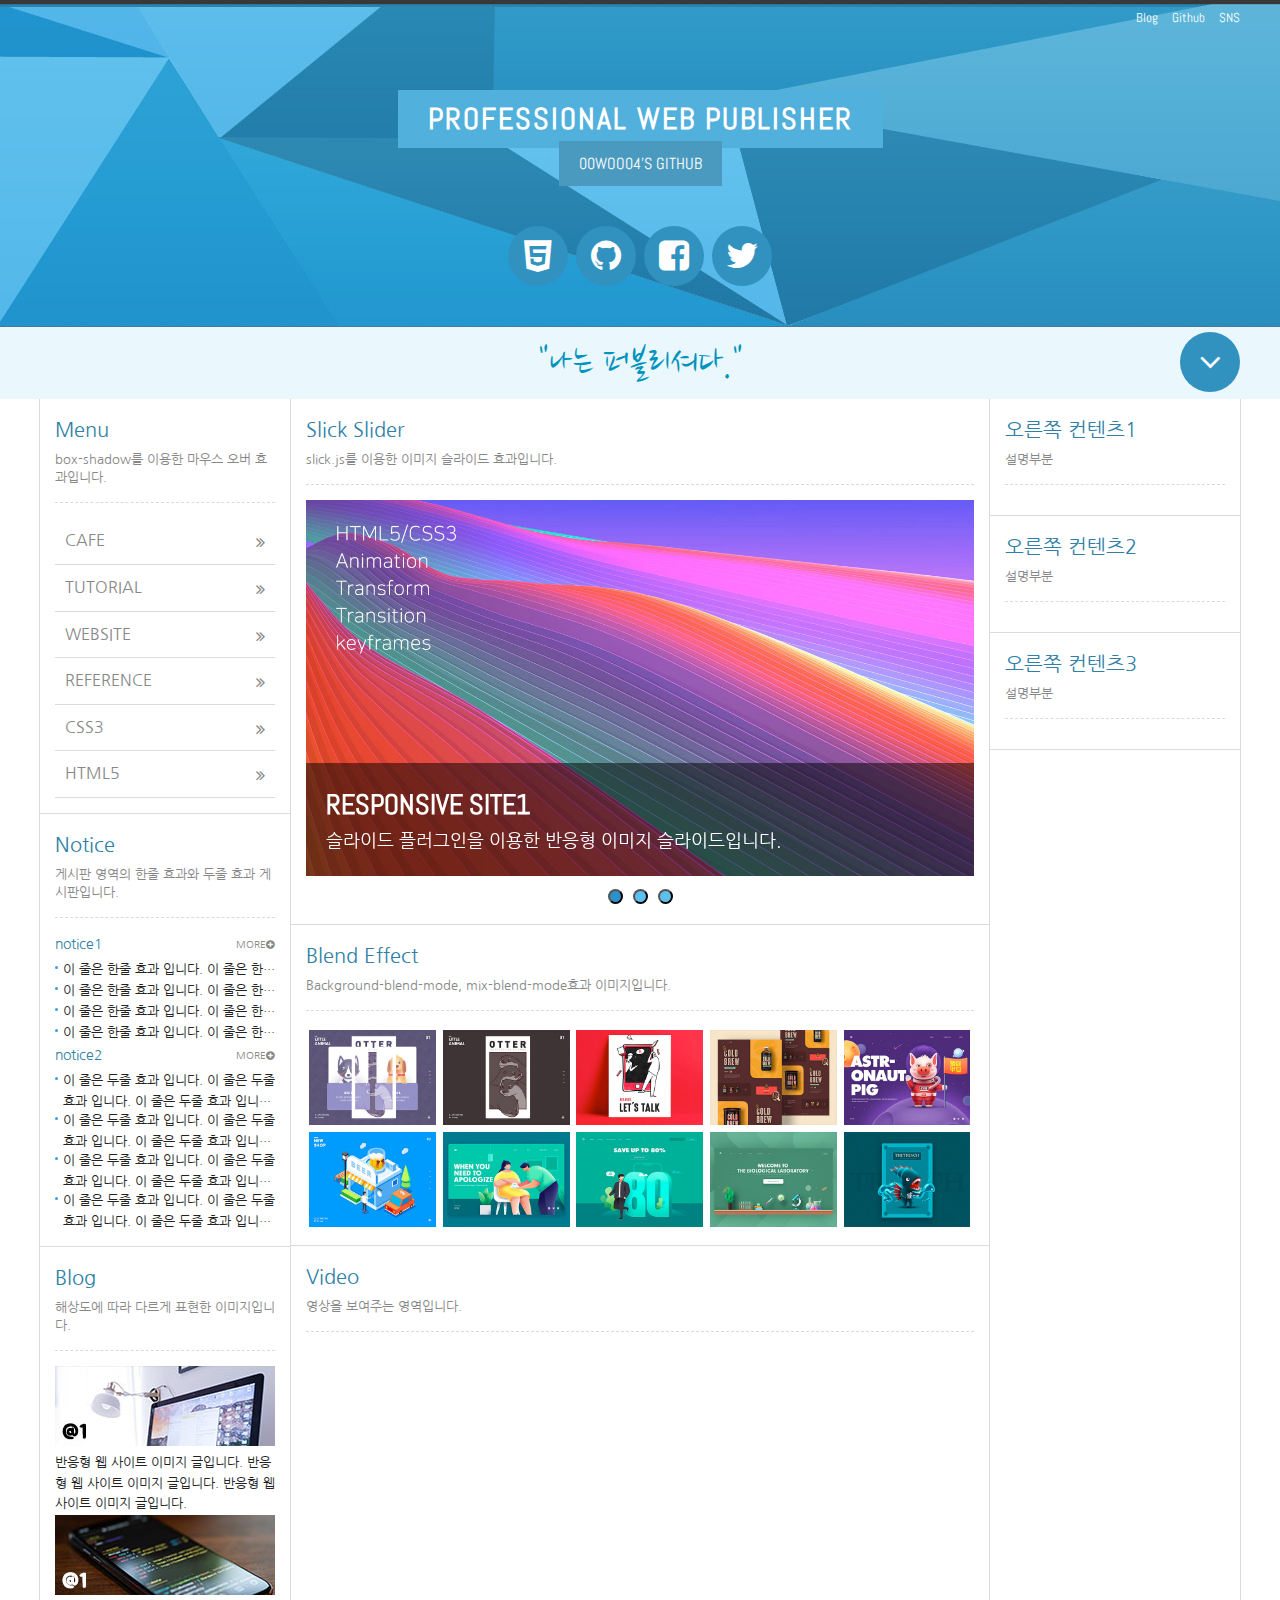
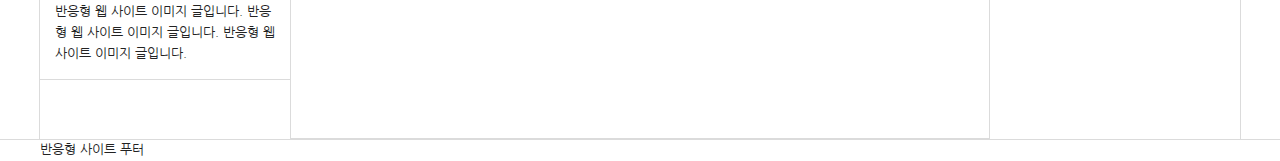
<file: Site_Make/index.html>
<!DOCTYPE html>
<html lang="ko">
<head>
    <meta charset="UTF-8">
    <meta http-equiv="X-UA-Compatible" content="IE=edge">
    <meta name="viewport" content="width=device-width, initial-scale=1.0">
    <title>00woo04's Homepage</title>

    <!-- css -->
    <link rel="stylesheet" href="./css/style.css">
    <link rel="stylesheet"  type="text/css" href="./css/slick.css">
    <link rel="stylesheet" href="./css/font-awesome.css">
    <link rel="stylesheet" href="./css/lightgallery.css">
    
    <!-- font -->
    <link rel="stylesheet" href="https://fonts.googleapis.com/css?family=Nanum+Gothic">
    <link rel="stylesheet" href="https://fonts.googleapis.com/css?family=Nanum+Brush+Script">
    <link rel="stylesheet" href="https://fonts.googleapis.com/css?family=Abel&display=swap">
</head>
<body>
    <header id="header">
        <div class="container">
            <div class="row">
                <div class="header">
                    <!-- header_menu -->
                    <div class="header_menu">
                        <a href="#">Blog</a>
                        <a href="#">Github</a>
                        <a href="#">SNS</a>
                    </div>
                    <!-- header_title -->
                    <div class="header_tit">
                        <h1>PROFESSIONAL WEB PUBLISHER</h1>
                        <br>
                        <a href="https://github.com/00woo04">00woo04's Github</a>
                    </div>
                    <!-- header_icon -->
                    <div class="header_icon">
                        <ul>
                            <li><a href="#">
                                <i class="fa fa-html5" aria-hidden="true"></i>
                                <span>HTML5</span>
                            </a></li>
                            <li><a href="#">
                                <i class="fa fa-github" aria-hidden="true"></i>
                                <span>Github</span>
                            </a></li>
                            <li><a href="#">
                                <i class="fa fa-facebook-square" aria-hidden="true"></i>
                                <span>Facebook</span>
                            </a></li>
                            <li><a href="#">
                                <i class="fa fa-twitter" aria-hidden="true"></i>
                                <span>twitter</span>
                            </a></li>
                        </ul>
                    </div>
                </div>
            </div>
        </div>
    </header>

    <!-- nav -->
    <nav id="nav">
        <div class="container">
            <div class="row">
                <div class="nav">
                    <h2 class="ir_su">반응형 사이트 전체 메뉴</h2>
                    <div>
                        <h3>HTML Reference</h3>
                        <ol>
                            <li><a href="#">HTML Tag</a></li>
                            <li><a href="#">블록요소</a></li>
                            <li><a href="#">DTD 선언</a></li>
                            <li><a href="#">언어 속성</a></li>
                            <li><a href="#">HTML &lt;title&gt;</a></li>
                            <li><a href="#">HTML &lt;meta&gt;</a></li>
                            <li><a href="#">HTML &lt;style&gt;</a></li>
                            <li><a href="#">HTML &lt;html&gt;</a></li>
                            <li><a href="#">HTML &lt;head&gt;</a></li>
                            <li><a href="#">HTML &lt;div&gt;</a></li>
                            <li><a href="#">HTML &lt;caption&gt;</a></li>
                            <li><a href="#">특수문자</a></li>
                            <li><a href="#">하이퍼링크</a></li>
                            <li><a href="#">속성</a></li>
                        </ol>
                    </div>
                    <div>
                        <h3>CSS Reference</h3>
                        <ol>
                            <li><a href="#">CSS 선택자</a></li>
                            <li><a href="#">CSS 단위</a></li>
                            <li><a href="#">CSS 색상</a></li>
                            <li><a href="#">CSS 선언방법</a></li>
                            <li><a href="#">상대주소</a></li>
                            <li><a href="#">절대주소</a></li>
                            <li><a href="#">CSS float</a></li>
                            <li><a href="#">이미지 표현방법</a></li>
                            <li><a href="#">IR 효과</a></li>
                            <li><a href="#">이미지 최적화</a></li>
                            <li><a href="#">background</a></li>
                            <li><a href="#">border-style</a></li>
                            <li><a href="#">font-size</a></li>
                            <li><a href="#">text-align</a></li>
                        </ol>
                    </div>
                    <div class="last">
                        <h3>Responsive</h3>
                        <ol>
                            <li><a href="#">웹표준</a></li>
                            <li><a href="#">웹접근성</a></li>
                            <li><a href="#">W3C</a></li>
                            <li><a href="#">웹접근성 연구소</a></li>
                            <li><a href="#">네이버</a></li>
                            <li><a href="#">카카오</a></li>
                            <li><a href="#">구글</a></li>
                        </ol>
                    </div>  
                </div>
            </div>
        </div>
    </nav>

    <!-- title -->
    <article id="title">
        <div class="container">
            <div class="title">
                <h2>"나는 퍼블리셔다."</h2>
                <a href="#" class="btn">
                    <i class="fa fa-angle-down" aria-hidden="true"></i>
                    <span class="ir_su">전체메뉴 보기</span>
                </a>
            </div>
        </div>
    </article>

    <main>
        <section id="contents">
            <div class="container">
                <h2 class="ir_su">반응형 사이트 컨텐츠</h2>

                <section id="cont_left">
                    <h3 class="ir_su">왼쪽 컨텐츠</h3>
                    <article class="column col1">
                        <h4 class="col_tit">Menu</h4>
                        <p class="col_desc">box-shadow를 이용한 마우스 오버 효과입니다.</p>
                        <!-- 메뉴 -->
                        <div class="menu">
                            <ul>
                                <li><a href="#">Cafe<i class="fa fa-angle-double-right" aria-hidden="true"></i></a></li>
                                <li><a href="#">Tutorial<i class="fa fa-angle-double-right" aria-hidden="true"></i></a></li>
                                <li><a href="#">WebSite<i class="fa fa-angle-double-right" aria-hidden="true"></i></a></li>
                                <li><a href="#">Reference<i class="fa fa-angle-double-right" aria-hidden="true"></i></a></li>
                                <li><a href="#">CSS3<i class="fa fa-angle-double-right" aria-hidden="true"></i></a></li>
                                <li><a href="#">HTML5<i class="fa fa-angle-double-right" aria-hidden="true"></i></a></li>
                            </ul>
                        </div>
                    </article>

                    <article class="column col2">
                        <h4 class="col_tit">Notice</h4>
                        <p class="col_desc">게시판 영역의 한줄 효과와 두줄 효과 게시판입니다.</p>
                        <!-- 게시판1 -->
                        <div class="notice1">
                            <h5>notice1</h5>
                            <ul>
                                <li><a href="#">이 줄은 한줄 효과 입니다. 이 줄은 한줄 효과 입니다.</a></li>
                                <li><a href="#">이 줄은 한줄 효과 입니다. 이 줄은 한줄 효과 입니다.</a></li>
                                <li><a href="#">이 줄은 한줄 효과 입니다. 이 줄은 한줄 효과 입니다.</a></li>
                                <li><a href="#">이 줄은 한줄 효과 입니다. 이 줄은 한줄 효과 입니다.</a></li>
                            </ul>
                            <a href="#" class="more" title="더보기">More<i class="fa fa-plus-circle" aria-hidden="true"></i></a>
                        </div>

                        <!-- 게시판2 -->
                        <div class="notice2">
                            <h5>notice2</h5>
                            <ul>
                                <li><a href="#">이 줄은 두줄 효과 입니다. 이 줄은 두줄 효과 입니다. 이 줄은 두줄 효과 입니다. 이 줄은 두줄 효과 입니다.</a></li>
                                <li><a href="#">이 줄은 두줄 효과 입니다. 이 줄은 두줄 효과 입니다. 이 줄은 두줄 효과 입니다. 이 줄은 두줄 효과 입니다.</a></li>
                                <li><a href="#">이 줄은 두줄 효과 입니다. 이 줄은 두줄 효과 입니다. 이 줄은 두줄 효과 입니다. 이 줄은 두줄 효과 입니다.</a></li>
                                <li><a href="#">이 줄은 두줄 효과 입니다. 이 줄은 두줄 효과 입니다. 이 줄은 두줄 효과 입니다. 이 줄은 두줄 효과 입니다.</a></li>
                            </ul>
                            <a href="#" class="more" title="더보기">More<i class="fa fa-plus-circle" aria-hidden="true"></i></a>
                        </div>
                    </article>

                    <article class="column col3">
                        <h4 class="col_tit">Blog</h4>
                        <p class="col_desc">해상도에 따라 다르게 표현한 이미지입니다.</p>
                        <!-- 블로그1 -->
                        <div class="blog1">
                            <h5 class="ir_su">image1</h5>
                            <figure>
                                <img src="./images/blog1_@1.jpg" class="img-normal" alt="normal image">
                                <img src="./images/blog1_@2.jpg" class="img-retina" alt="retina image" width="100%">
                                <figcaption>반응형 웹 사이트 이미지 글입니다. 반응형 웹 사이트 이미지 글입니다. 반응형 웹 사이트 이미지 글입니다.</figcaption>
                            </figure>
                        </div>

                        <!-- 블로그2 -->
                        <div class="blog2">
                            <h5 class="ir_su">image2</h5>
                            <figure>
                                <img src="./images/blog2_@1.jpg" srcset="./images/blog2_@1.jpg 1x, ./images/blog2_@2.jpg 2x" alt="normal image" width="100%">
                                <figcaption>반응형 웹 사이트 이미지 글입니다. 반응형 웹 사이트 이미지 글입니다. 반응형 웹 사이트 이미지 글입니다.</figcaption>
                            </figure>
                        </div>
                    </article>
                </section>

                <section id="cont_center">
                    <h3 class="ir_su">가운데 컨텐츠</h3>
                    <article class="column col4">
                        <h4 class="col_tit">Slick Slider</h4>
                        <p class="col_desc">slick.js를 이용한 이미지 슬라이드 효과입니다.</p>
                        <!-- 이미지 슬라이드 -->
                        <div class="slider">
                            <div>
                                <figure>
                                    <img src="./images/slider001.jpg" alt="이미지1">
                                    <figcaption>
                                        <em>Responsive Site1</em>
                                        <span>슬라이드 플러그인을 이용한 반응형 이미지 슬라이드입니다.</span>
                                    </figcaption>
                                </figure>
                            </div>
                            <div>
                                <figure>
                                    <img src="./images/slider001.jpg" alt="이미지2">
                                    <figcaption>
                                        <em>Responsive Site2</em>
                                        <span>슬라이드 플러그인을 이용한 반응형 이미지 슬라이드입니다.</span>
                                    </figcaption>
                                </figure>
                            </div>
                            <div>
                                <figure>
                                    <img src="./images/slider001.jpg" alt="이미지3">
                                    <figcaption>
                                        <em>Responsive Site3</em>
                                        <span>슬라이드 플러그인을 이용한 반응형 이미지 슬라이드입니다.</span>
                                    </figcaption>
                                </figure>
                            </div>
                        </div>
                    </article>

                    <article class="column col5">
                        <h4 class="col_tit">Blend Effect</h4>
                        <p class="col_desc">Background-blend-mode, mix-blend-mode효과 이미지입니다.</p>
                        <div class="lightbox square clearfix">
                            <a href="./images/light01_s.jpg"><img src="./images/light01.jpg" alt="이미지"><em>Blur</em></a>
                            <a href="./images/light02_s.jpg"><img src="./images/light02.jpg" alt="이미지"><em>Brightness</em></a>
                            <a href="./images/light03_s.jpg"><img src="./images/light03.jpg" alt="이미지"><em>Contrast</em></a>
                            <a href="./images/light04_s.jpg"><img src="./images/light04.jpg" alt="이미지"><em>Grayscale</em></a>
                            <a href="./images/light05_s.jpg"><img src="./images/light05.jpg" alt="이미지"><em>Hue-rotate</em></a>
                            <a href="./images/light06_s.jpg"><img src="./images/light06.jpg" alt="이미지"><em>Invert</em></a>
                            <a href="./images/light07_s.jpg"><img src="./images/light07.jpg" alt="이미지"><em>Opacity</em></a>
                            <a href="./images/light08_s.jpg"><img src="./images/light08.jpg" alt="이미지"><em>Saturate</em></a>
                            <a href="./images/light09_s.jpg"><img src="./images/light09.jpg" alt="이미지"><em>Sepia</em></a>
                            <a href="./images/light10_s.jpg"><img src="./images/light10.jpg" alt="이미지"><em>Mix</em></a>
                        </div>
                    </article>

                    <article class="column col6">
                        <h4 class="col_tit">Video</h4>
                        <p class="col_desc">영상을 보여주는 영역입니다.</p>
                        <!-- 내용 -->
                        <div class="video">
                            <iframe src="https://youtube.com/embed/XgzvZF1te8k" frameborder="0" 
                            allow="accelerometer; autoplay; encrypted-media; gyroscope; picture-in-picture"
                            allowfullscreen></iframe>
                        </div>
                    </article>
                </section>

                <section id="cont_right">
                    <h3 class="ir_su">오른쪽 컨텐츠</h3>
                    <article class="column col7">
                        <h4 class="col_tit">오른쪽 컨텐츠1</h4>
                        <p class="col_desc">설명부분</p>
                        <!-- 내용 -->

                    </article>

                    <article class="column col8">
                        <h4 class="col_tit">오른쪽 컨텐츠2</h4>
                        <p class="col_desc">설명부분</p>
                        <!-- 내용 -->
                        
                    </article>

                    <article class="column col9">
                        <h4 class="col_tit">오른쪽 컨텐츠3</h4>
                        <p class="col_desc">설명부분</p>
                        <!-- 내용 -->
                        
                    </article>
                </section>
            </div>
        </section>
    </main>

    <footer id="footer">
        <div class="container">
            <h2>반응형 사이트 푸터</h2>
        </div>
    </footer>

    <!-- script -->
    <!-- script의 순서는 중요하다 (순서가 바뀌면 안됨) -->
    <script src="./script/jquery.min_1.12.4.js"></script>
    <script src="./script/slick.min.js"></script>

    <script src="./script/lightgallery.min.js"></script>
    <script src="./script/lightgallery-all.min.js"></script>
    
    <script src="./script/script.js"></script>
</body>
</html>
</file>
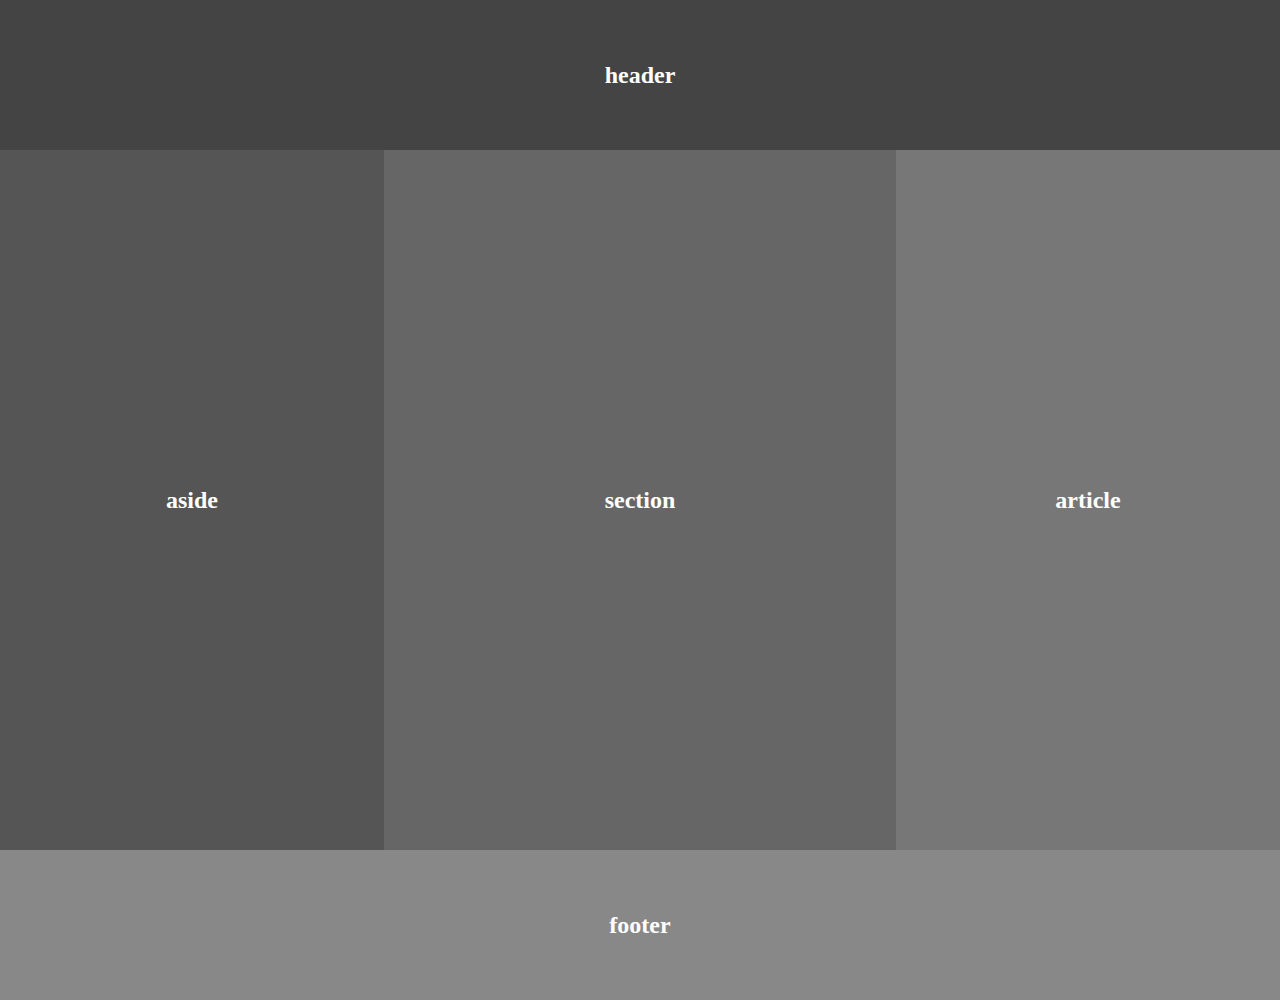
<file: 반응형 웹(1)_211020/media01.html>
<!DOCTYPE html>
<html lang="ko">
<head>
    <meta charset="UTF-8">
    <meta http-equiv="X-UA-Compatible" content="IE=edge">
    <meta name="viewport" content="width=device-width, initial-scale=1.0">
    <title>반응형 웹</title>

    <!-- css -->
    <style>
        /* reset */
        * {margin: 0; padding: 0; color: #fff; text-align: center;}
        #wrap {width: 100%;}

        header {width: 100%; height: 150px; line-height: 150px; background: #444;}
        aside {float: left; width: 30%; height: 700px; line-height: 700px; background: #555;}
        section {float: left; width: 40%; height: 700px; line-height: 700px; background: #666;}
        article {float: left; width: 30%; height: 700px; line-height: 700px; background: #777;}
        footer {clear: both; width: 100%; height: 150px; line-height: 150px; background: #888;}

        /* mediaquery */
        /* 0 ~ 1000px size */
        @media(max-width:1000px){
            aside {width: 40%;}
            section {width: 60%;}
            article {width: 100%; height: 300px;}
        }
        
        /* 0 ~ 768px size */
        @media(max-width:768px){
            aside {width: 100%; height: 300px;}
            section {width: 100%; height: 300px;}
        }

        /* 0 ~ 480px size */
        @media(max-width:480px){
            header {height: 300px;}
            aside {height: 200px;}
            section {height: 200px;}
        }
    </style>
</head>
<body>
    <div id="wrap">
        <header>
            <h2>header</h2>
        </header>

        <aside>
            <h2>aside</h2>
        </aside>

        <section>
            <h2>section</h2>
        </section>

        <article>
            <h2>article</h2>
        </article>

        <footer>
            <h2>footer</h2>
        </footer>
    </div>
</body>
</html>
</file>
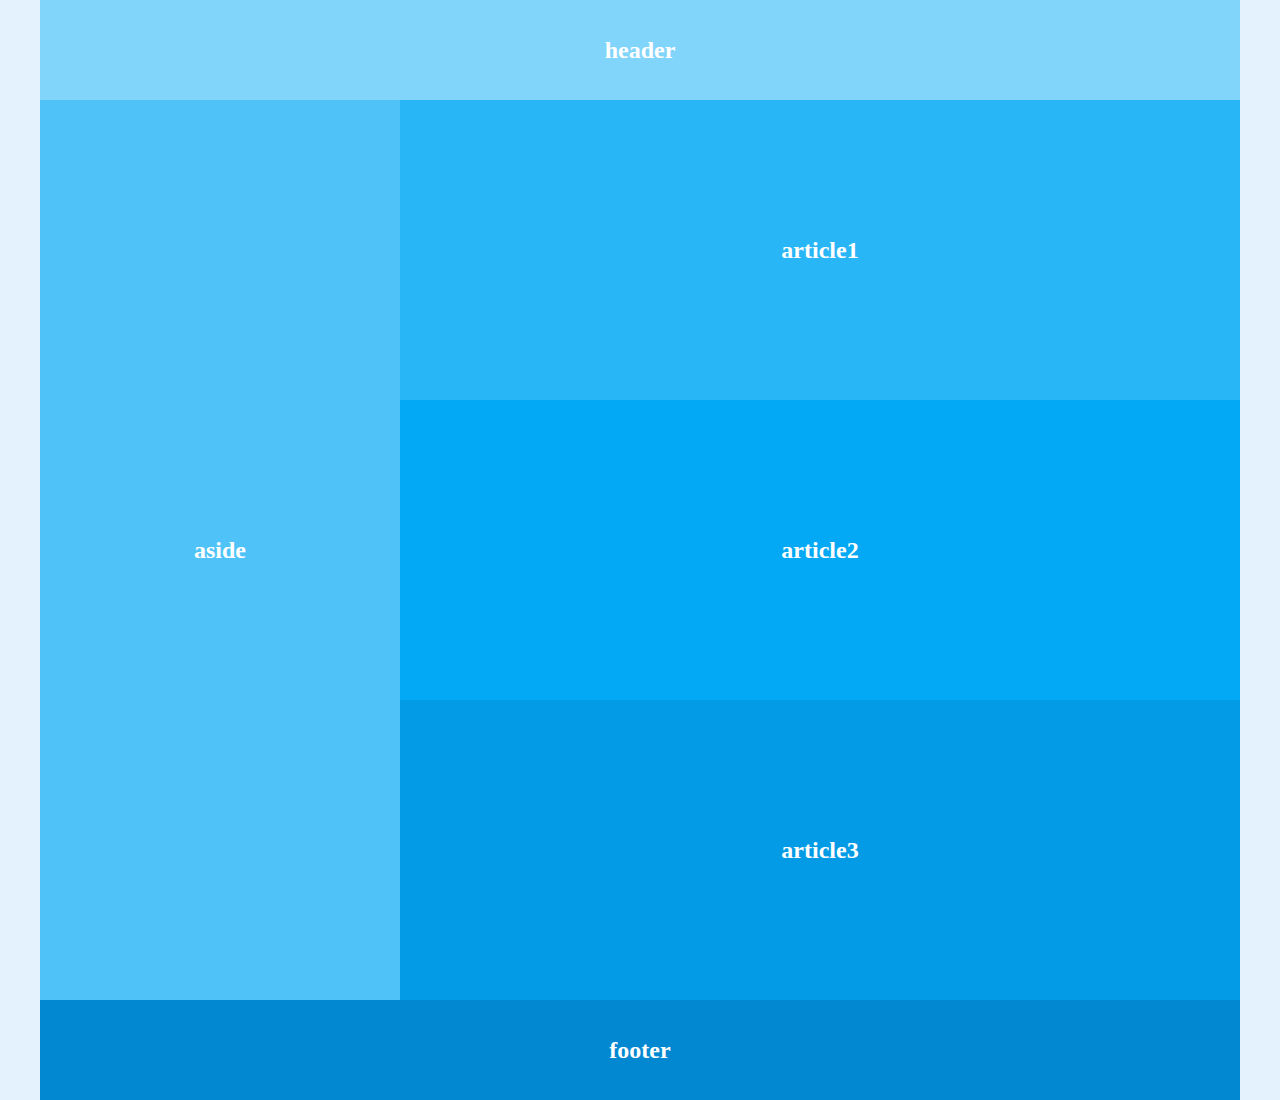
<file: 반응형 웹(2)_211021/media2.html>
<!DOCTYPE html>
<html lang="ko">
<head>
    <meta charset="UTF-8">
    <meta http-equiv="X-UA-Compatible" content="IE=edge">
    <meta name="viewport" content="width=device-width, initial-scale=1.0">
    <title>반응형 웹</title>

    <!-- css -->
    <style>
        /* reset */
        * {margin: 0; padding: 0; color: #fff; text-align: center;}
        body {background-color: #e3f2fd;}
        #wrap {width: 1200px; margin: 0 auto;}
        
        .header {width: 100%; height: 100px; line-height: 100px; background: #81d4fa;}
        .aside {float: left; width: 30%; height: 900px; line-height: 900px; background: #4fc3f7;}
        .article1 {float: left; width: 70%; height: 300px; line-height: 300px; background: #29b6f6;}
        .article2 {float: left; width: 70%; height: 300px; line-height: 300px; background: #03a9f4;}
        .article3 {float: left; width: 70%; height: 300px; line-height: 300px; background: #039be5;}
        .footer {clear: both; width: 100%; height: 100px; line-height: 100px; background: #0288d1;}
    
        /* media query */
        /* size 0 ~ 1240px */
        @media (max-width: 1240px){
            #wrap {width: 100%;}
            .article1 {height: 450px;}
            .article2 {height: 450px;}
            .article3 {width: 100%;}
        }

        /* size 0 ~ 768px */
        @media (max-width: 768px){
            .aside {width: 100%; height: 300px;}
            .article1 {width: 50%;}
            .article2 {width: 50%;}
        }

        /* size 0 ~ 480px */
        @media (max-width: 480px){
            .article1 {width: 100%;}
            .article2 {width: 100%;}
        }
    </style>
</head>
<body>
    <div id="wrap">
        <header class="header">
            <h2>header</h2>
        </header>

        <aside class="aside">
            <h2>aside</h2>
        </aside>

        <section class="article1">
            <h2>article1</h2>
        </section>
        <section class="article2">
            <h2>article2</h2>
        </section>
        <section class="article3">
            <h2>article3</h2>
        </section>

        <footer class="footer">
            <h2>footer</h2>
        </footer>
    </div>
</body>
</html>
</file>
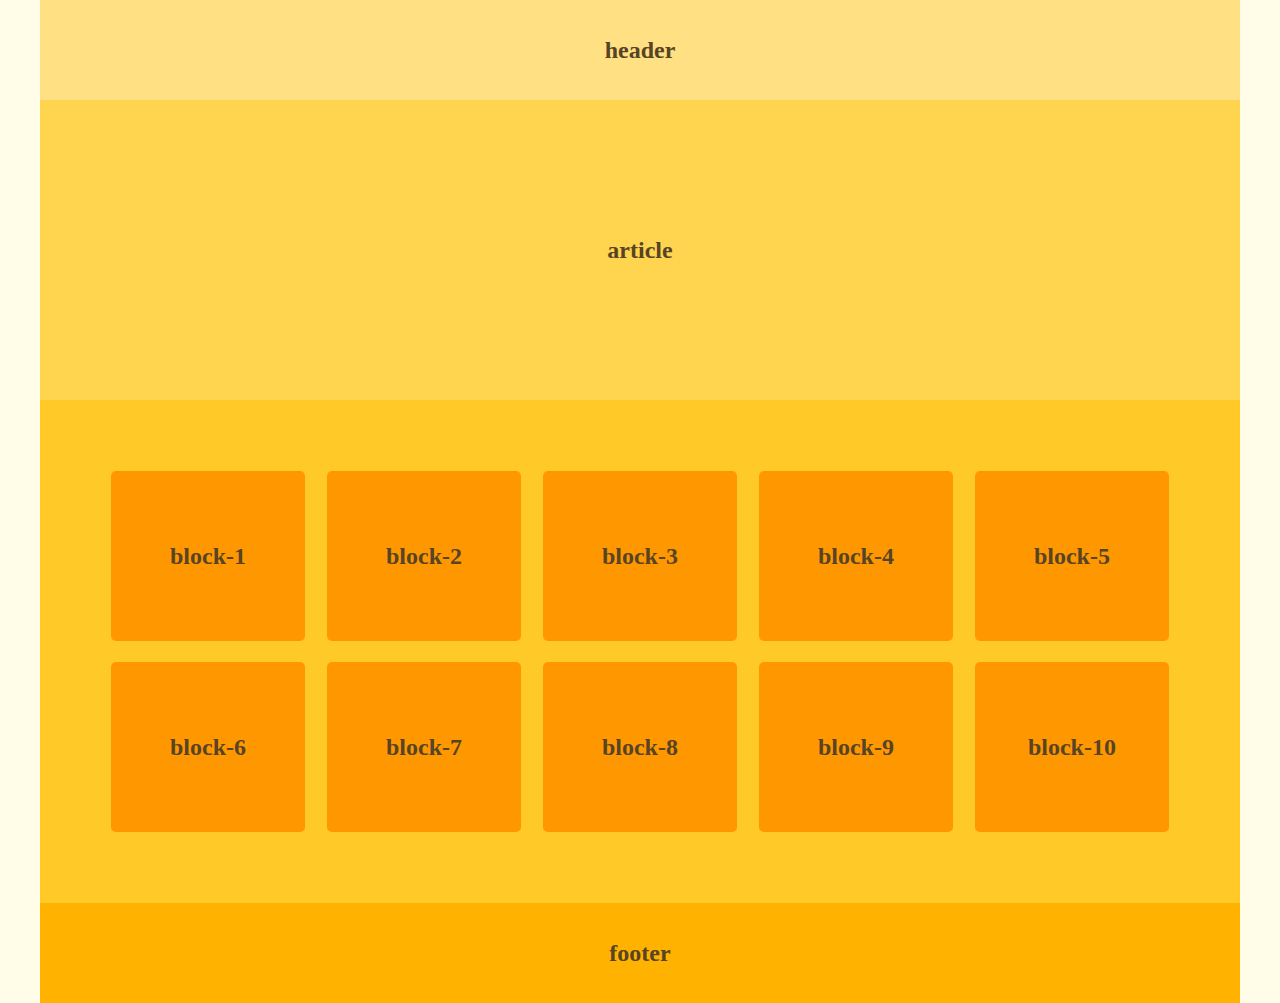
<file: 반응형 웹(3)_211022/media3.html>
<!DOCTYPE html>
<html lang="ko">
<head>
    <meta charset="UTF-8">
    <meta http-equiv="X-UA-Compatible" content="IE=edge">
    <meta name="viewport" content="width=device-width, initial-scale=1.0">
    <title>media query 03</title>

    <!-- css -->
    <style>
        /* reset */
        * {margin: 0; padding: 0; text-align: center; color: rgb(88, 68, 36);}
        body {background: #fffde7;}
        #wrap {width: 1200px; margin: 0 auto;}

        /* header */
        header {width: 100%; height: 100px; line-height: 100px; background: #ffe082;}

        /* article */
        article {width: 100%; height: 300px; line-height: 300px; background: #ffd54f;}

        /* section */
        section {overflow: hidden; padding: 5%; width: 90%; background: #ffca28;}
        section > div {float: left; width: 18%; margin: 1%; height: 170px; line-height: 170px; 
            background: #ff9800; border-radius: 5px;}

        /* footer */
        footer {clear: both; width: 100%; height: 100px; line-height: 100px; background: #ffb300;}

        /* media Query */
        /* size 0 ~ 1220px */
        @media (max-width: 1220px){
            #wrap {width: 100%;}
            section > div {width: 23%;}
            section > div:nth-child(5n) {display: none;} 
        }

        /* size 0 ~ 768px */
        @media (max-width: 768px){
            section > div {width: 33.3333%;}
            section > div:nth-child(5) {display: block;} 
        }

        /* size 0 ~ 480px */
        @media (max-width: 480px){
            section > div {width: 48%;}
            section > div:nth-child(5n) {display: block;} 
        }
    </style>
</head>
<body>
    <div id="wrap">
        <header>
            <h2>header</h2>
        </header>

        <article>
            <h2>article</h2>
        </article>

        <section>
            <div>
                <h2>block-1</h2>
            </div>
            <div>
                <h2>block-2</h2>
            </div>
            <div>
                <h2>block-3</h2>
            </div>
            <div>
                <h2>block-4</h2>
            </div>
            <div>
                <h2>block-5</h2>
            </div>
            <div>
                <h2>block-6</h2>
            </div>
            <div>
                <h2>block-7</h2>
            </div>
            <div>
                <h2>block-8</h2>
            </div>
            <div>
                <h2>block-9</h2>
            </div>
            <div>
                <h2>block-10</h2>
            </div>
        </section>

        <footer>
            <h2>footer</h2>
        </footer>
    </div>
</body>
</html>
</file>
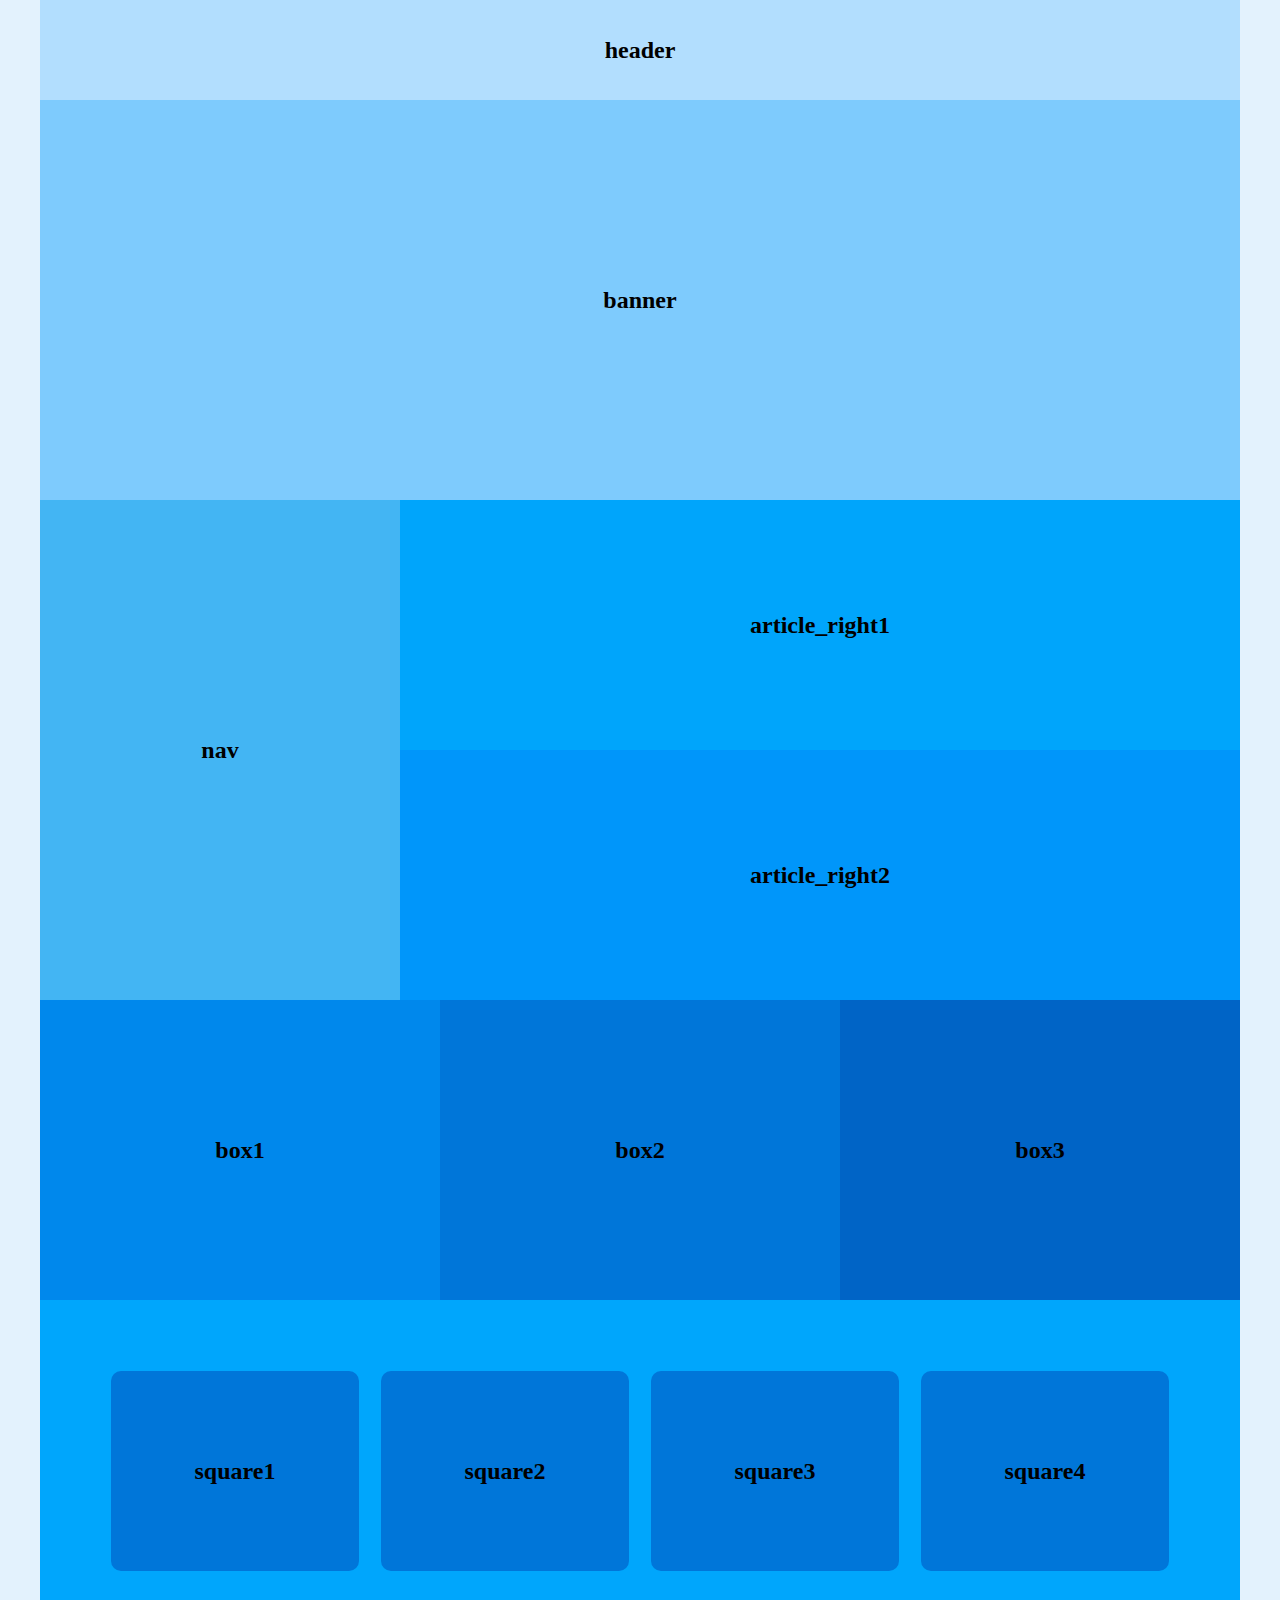
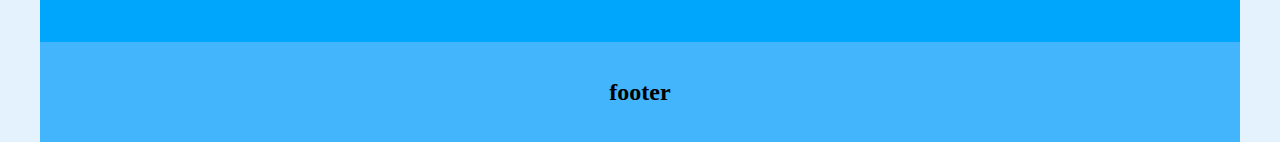
<file: 반응형 웹(4)_211025/media04.html>
<!DOCTYPE html>
<html lang="ko">
<head>
    <meta charset="UTF-8">
    <meta http-equiv="X-UA-Compatible" content="IE=edge">
    <meta name="viewport" content="width=device-width, initial-scale=1.0">
    <title>media query 4</title>

    <!-- css -->
    <style>
        /* reset */
        * {margin: 0; padding: 0; text-align: center;}
        body {background: #e3f2fd;}
        #wrap {width: 1200px; margin: 0 auto;}

        /* header */
        #header {width: 100%; height: 100px; line-height: 100px; background: #b2defe;}

        /* banner */
        #banner {width: 100%; height: 400px; line-height: 400px; background: #7ecbfd;}

        /* content */
        #content1 {overflow: hidden;}
        #content1 .nav {float: left; width: 30%; height: 500px; line-height: 500px; background: #43b5f3;}
        #content1 .article_right1 {float: left; width: 70%; height: 250px; line-height: 250px; background: #00a5fb;}
        #content1 .article_right2 {float: left; width: 70%; height: 250px; line-height: 250px; background: #0096fa;}

        #content2 {overflow: hidden;}
        #content2 .article_box1 {float: left; width: 33.3333%; height: 300px; line-height: 300px; background: #0088ec;}
        #content2 .article_box2 {float: left; width: 33.3333%; height: 300px; line-height: 300px; background: #0076d9;}
        #content2 .article_box3 {float: left; width: 33.3333%; height: 300px; line-height: 300px; background: #0064c6;}

        #content3 {overflow: hidden; padding: 5%; background: #00a6fc;}
        #content3 .article_square1 {float: left; width: 23%; height: 200px; line-height: 200px; 
            margin: 1%; border-radius: 10px; background: #0076d9;}
        #content3 .article_square2 {float: left; width: 23%; height: 200px; line-height: 200px; 
            margin: 1%; border-radius: 10px; background: #0076d9;}
        #content3 .article_square3 {float: left; width: 23%; height: 200px; line-height: 200px; 
            margin: 1%; border-radius: 10px; background: #0076d9;}
        #content3 .article_square4 {float: left; width: 23%; height: 200px; line-height: 200px; 
            margin: 1%; border-radius: 10px; background: #0076d9;}

        /* footer */
        #footer {width: 100%; height: 100px; line-height: 100px; background: #43b5fc;}

        /* media query */
        /* size 0 ~ 1240px */
        @media (max-width: 1240px){
            #wrap {width: 100%;}
            #content2 .article_box1 {width: 50%;} 
            #content2 .article_box2 {width: 50%;} 
            #content2 .article_box3 {display: none;} 

            #content3 .article_square1 {width: 31.3333%;}
            #content3 .article_square2 {width: 31.3333%;}
            #content3 .article_square3 {width: 31.3333%;}
            #content3 .article_square4 {display: none;}
        }

        /* size 0 ~ 768px */
        @media (max-width: 768px){
            #content2 .article_box1 {width: 100%;} 
            #content2 .article_box2 {width: 100%;} 
        }

        /* size 0 ~ 480px */
        @media (max-width: 480px){
            #content1 .nav {width: 100%; height: 200px;}
            #content1 .artice_right1 {width: 100%; height: 200px;}
            #content1 .artice_right2 {width: 100%; height: 200px;}

            #content3 .article_square1 {width: 98%; border-radius: 5px;}
            #content3 .article_square2 {width: 98%; border-radius: 5px;}
            #content3 .article_square3 {width: 98%; border-radius: 5px;}
        }
    </style>
</head>
<body>
    <div id="wrap">
        <header id="header">
            <h2>header</h2>
        </header>
        <!-- header -->

        <section id="banner">
            <h2>banner</h2>
        </section>
        <!-- banner -->

        <section id="content1">
            <nav class="nav">
                <h2>nav</h2>
            </nav>
            <article class="article_right1">
                <h2>article_right1</h2>
            </article>
            <article class="article_right2">
                <h2>article_right2</h2>
            </article>
        </section>
        <!-- content1 -->

        <section id="content2">
            <article class="article_box1">
                <h2>box1</h2>
            </article>
            <article class="article_box2">
                <h2>box2</h2>
            </article>
            <article class="article_box3">
                <h2>box3</h2>
            </article>
        </section>
        <!-- content2 -->

        <section id="content3">
            <article class="article_square1">
                <h2>square1</h2>
            </article>
            <article class="article_square2">
                <h2>square2</h2>
            </article>
            <article class="article_square3">
                <h2>square3</h2>
            </article>
            <article class="article_square4">
                <h2>square4</h2>
            </article>
        </section>
        <!-- content3 -->

        <footer id="footer">
            <h2>footer</h2>
        </footer>
        <!-- footer -->
    </div>
</body>
</html>
</file>
<file: Site_Make/css/lightgallery.css>
/*! lightgallery - v1.6.11 - 2018-05-22
* http://sachinchoolur.github.io/lightGallery/
* Copyright (c) 2018 Sachin N; Licensed GPLv3 */
@font-face {
  font-family: 'lg';
  src: url("../fonts/lg.eot?n1z373");
  src: url("../fonts/lg.eot?#iefixn1z373") format("embedded-opentype"), url("../fonts/lg.woff?n1z373") format("woff"), url("../fonts/lg.ttf?n1z373") format("truetype"), url("../fonts/lg.svg?n1z373#lg") format("svg");
  font-weight: normal;
  font-style: normal;
}
.lg-icon {
  font-family: 'lg';
  speak: none;
  font-style: normal;
  font-weight: normal;
  font-variant: normal;
  text-transform: none;
  line-height: 1;
  /* Better Font Rendering =========== */
  -webkit-font-smoothing: antialiased;
  -moz-osx-font-smoothing: grayscale;
}

.lg-actions .lg-next, .lg-actions .lg-prev {
  background-color: rgba(0, 0, 0, 0.45);
  border-radius: 2px;
  color: #999;
  cursor: pointer;
  display: block;
  font-size: 22px;
  margin-top: -10px;
  padding: 8px 10px 9px;
  position: absolute;
  top: 50%;
  z-index: 1080;
  border: none;
  outline: none;
}
.lg-actions .lg-next.disabled, .lg-actions .lg-prev.disabled {
/*  pointer-events: none;*/
  opacity: 0.5;
}
.lg-actions .lg-next:hover, .lg-actions .lg-prev:hover {
  color: #FFF;
}
.lg-actions .lg-next {
  right: 20px;
}
.lg-actions .lg-next:before {
  content: "\e095";
}
.lg-actions .lg-prev {
  left: 20px;
}
.lg-actions .lg-prev:after {
  content: "\e094";
}

@-webkit-keyframes lg-right-end {
  0% {
    left: 0;
  }
  50% {
    left: -30px;
  }
  100% {
    left: 0;
  }
}
@-moz-keyframes lg-right-end {
  0% {
    left: 0;
  }
  50% {
    left: -30px;
  }
  100% {
    left: 0;
  }
}
@-ms-keyframes lg-right-end {
  0% {
    left: 0;
  }
  50% {
    left: -30px;
  }
  100% {
    left: 0;
  }
}
@keyframes lg-right-end {
  0% {
    left: 0;
  }
  50% {
    left: -30px;
  }
  100% {
    left: 0;
  }
}
@-webkit-keyframes lg-left-end {
  0% {
    left: 0;
  }
  50% {
    left: 30px;
  }
  100% {
    left: 0;
  }
}
@-moz-keyframes lg-left-end {
  0% {
    left: 0;
  }
  50% {
    left: 30px;
  }
  100% {
    left: 0;
  }
}
@-ms-keyframes lg-left-end {
  0% {
    left: 0;
  }
  50% {
    left: 30px;
  }
  100% {
    left: 0;
  }
}
@keyframes lg-left-end {
  0% {
    left: 0;
  }
  50% {
    left: 30px;
  }
  100% {
    left: 0;
  }
}
.lg-outer.lg-right-end .lg-object {
  -webkit-animation: lg-right-end 0.3s;
  -o-animation: lg-right-end 0.3s;
  animation: lg-right-end 0.3s;
  position: relative;
}
.lg-outer.lg-left-end .lg-object {
  -webkit-animation: lg-left-end 0.3s;
  -o-animation: lg-left-end 0.3s;
  animation: lg-left-end 0.3s;
  position: relative;
}

.lg-toolbar {
  z-index: 1082;
  left: 0;
  position: absolute;
  top: 0;
  width: 100%;
  background-color: rgba(0, 0, 0, 0.45);
}
.lg-toolbar .lg-icon {
  color: #999;
  cursor: pointer;
  float: right;
  font-size: 24px;
  height: 47px;
  line-height: 27px;
  padding: 10px 0;
  text-align: center;
  width: 50px;
  text-decoration: none !important;
  outline: medium none;
  -webkit-transition: color 0.2s linear;
  -o-transition: color 0.2s linear;
  transition: color 0.2s linear;
}
.lg-toolbar .lg-icon:hover {
  color: #FFF;
}
.lg-toolbar .lg-close:after {
  content: "\e070";
}
.lg-toolbar .lg-download:after {
  content: "\e0f2";
}

.lg-sub-html {
  background-color: rgba(0, 0, 0, 0.45);
  bottom: 0;
  color: #EEE;
  font-size: 16px;
  left: 0;
  padding: 10px 40px;
  position: fixed;
  right: 0;
  text-align: center;
  z-index: 1080;
}
.lg-sub-html h4 {
  margin: 0;
  font-size: 13px;
  font-weight: bold;
}
.lg-sub-html p {
  font-size: 12px;
  margin: 5px 0 0;
}

#lg-counter {
  color: #999;
  display: inline-block;
  font-size: 16px;
  padding-left: 20px;
  padding-top: 12px;
  vertical-align: middle;
}

.lg-toolbar, .lg-prev, .lg-next {
  opacity: 1;
  -webkit-transition: -webkit-transform 0.35s cubic-bezier(0, 0, 0.25, 1) 0s, opacity 0.35s cubic-bezier(0, 0, 0.25, 1) 0s, color 0.2s linear;
  -moz-transition: -moz-transform 0.35s cubic-bezier(0, 0, 0.25, 1) 0s, opacity 0.35s cubic-bezier(0, 0, 0.25, 1) 0s, color 0.2s linear;
  -o-transition: -o-transform 0.35s cubic-bezier(0, 0, 0.25, 1) 0s, opacity 0.35s cubic-bezier(0, 0, 0.25, 1) 0s, color 0.2s linear;
  transition: transform 0.35s cubic-bezier(0, 0, 0.25, 1) 0s, opacity 0.35s cubic-bezier(0, 0, 0.25, 1) 0s, color 0.2s linear;
}

.lg-hide-items .lg-prev {
  opacity: 0;
  -webkit-transform: translate3d(-10px, 0, 0);
  transform: translate3d(-10px, 0, 0);
}
.lg-hide-items .lg-next {
  opacity: 0;
  -webkit-transform: translate3d(10px, 0, 0);
  transform: translate3d(10px, 0, 0);
}
.lg-hide-items .lg-toolbar {
  opacity: 0;
  -webkit-transform: translate3d(0, -10px, 0);
  transform: translate3d(0, -10px, 0);
}

body:not(.lg-from-hash) .lg-outer.lg-start-zoom .lg-object {
  -webkit-transform: scale3d(0.5, 0.5, 0.5);
  transform: scale3d(0.5, 0.5, 0.5);
  opacity: 0;
  -webkit-transition: -webkit-transform 250ms cubic-bezier(0, 0, 0.25, 1) 0s, opacity 250ms cubic-bezier(0, 0, 0.25, 1) !important;
  -moz-transition: -moz-transform 250ms cubic-bezier(0, 0, 0.25, 1) 0s, opacity 250ms cubic-bezier(0, 0, 0.25, 1) !important;
  -o-transition: -o-transform 250ms cubic-bezier(0, 0, 0.25, 1) 0s, opacity 250ms cubic-bezier(0, 0, 0.25, 1) !important;
  transition: transform 250ms cubic-bezier(0, 0, 0.25, 1) 0s, opacity 250ms cubic-bezier(0, 0, 0.25, 1) !important;
  -webkit-transform-origin: 50% 50%;
  -moz-transform-origin: 50% 50%;
  -ms-transform-origin: 50% 50%;
  transform-origin: 50% 50%;
}
body:not(.lg-from-hash) .lg-outer.lg-start-zoom .lg-item.lg-complete .lg-object {
  -webkit-transform: scale3d(1, 1, 1);
  transform: scale3d(1, 1, 1);
  opacity: 1;
}

.lg-outer .lg-thumb-outer {
  background-color: #0D0A0A;
  bottom: 0;
  position: absolute;
  width: 100%;
  z-index: 1080;
  max-height: 350px;
  -webkit-transform: translate3d(0, 100%, 0);
  transform: translate3d(0, 100%, 0);
  -webkit-transition: -webkit-transform 0.25s cubic-bezier(0, 0, 0.25, 1) 0s;
  -moz-transition: -moz-transform 0.25s cubic-bezier(0, 0, 0.25, 1) 0s;
  -o-transition: -o-transform 0.25s cubic-bezier(0, 0, 0.25, 1) 0s;
  transition: transform 0.25s cubic-bezier(0, 0, 0.25, 1) 0s;
}
.lg-outer .lg-thumb-outer.lg-grab .lg-thumb-item {
  cursor: -webkit-grab;
  cursor: -moz-grab;
  cursor: -o-grab;
  cursor: -ms-grab;
  cursor: grab;
}
.lg-outer .lg-thumb-outer.lg-grabbing .lg-thumb-item {
  cursor: move;
  cursor: -webkit-grabbing;
  cursor: -moz-grabbing;
  cursor: -o-grabbing;
  cursor: -ms-grabbing;
  cursor: grabbing;
}
.lg-outer .lg-thumb-outer.lg-dragging .lg-thumb {
  -webkit-transition-duration: 0s !important;
  transition-duration: 0s !important;
}
.lg-outer.lg-thumb-open .lg-thumb-outer {
  -webkit-transform: translate3d(0, 0%, 0);
  transform: translate3d(0, 0%, 0);
}
.lg-outer .lg-thumb {
  padding: 10px 0;
  height: 100%;
  margin-bottom: -5px;
}
.lg-outer .lg-thumb-item {
  border-radius: 5px;
  cursor: pointer;
  float: left;
  overflow: hidden;
  height: 100%;
  border: 2px solid #FFF;
  border-radius: 4px;
  margin-bottom: 5px;
}
@media (min-width: 1025px) {
  .lg-outer .lg-thumb-item {
    -webkit-transition: border-color 0.25s ease;
    -o-transition: border-color 0.25s ease;
    transition: border-color 0.25s ease;
  }
}
.lg-outer .lg-thumb-item.active, .lg-outer .lg-thumb-item:hover {
  border-color: #a90707;
}
.lg-outer .lg-thumb-item img {
  width: 100%;
  height: 100%;
  object-fit: cover;
}
.lg-outer.lg-has-thumb .lg-item {
  padding-bottom: 120px;
}
.lg-outer.lg-can-toggle .lg-item {
  padding-bottom: 0;
}
.lg-outer.lg-pull-caption-up .lg-sub-html {
  -webkit-transition: bottom 0.25s ease;
  -o-transition: bottom 0.25s ease;
  transition: bottom 0.25s ease;
}
.lg-outer.lg-pull-caption-up.lg-thumb-open .lg-sub-html {
  bottom: 100px;
}
.lg-outer .lg-toogle-thumb {
  background-color: #0D0A0A;
  border-radius: 2px 2px 0 0;
  color: #999;
  cursor: pointer;
  font-size: 24px;
  height: 39px;
  line-height: 27px;
  padding: 5px 0;
  position: absolute;
  right: 20px;
  text-align: center;
  top: -39px;
  width: 50px;
}
.lg-outer .lg-toogle-thumb:after {
  content: "\e1ff";
}
.lg-outer .lg-toogle-thumb:hover {
  color: #FFF;
}

.lg-outer .lg-video-cont {
  display: inline-block;
  vertical-align: middle;
  max-width: 1140px;
  max-height: 100%;
  width: 100%;
  padding: 0 5px;
}
.lg-outer .lg-video {
  width: 100%;
  height: 0;
  padding-bottom: 56.25%;
  overflow: hidden;
  position: relative;
}
.lg-outer .lg-video .lg-object {
  display: inline-block;
  position: absolute;
  top: 0;
  left: 0;
  width: 100% !important;
  height: 100% !important;
}
.lg-outer .lg-video .lg-video-play {
  width: 84px;
  height: 59px;
  position: absolute;
  left: 50%;
  top: 50%;
  margin-left: -42px;
  margin-top: -30px;
  z-index: 1080;
  cursor: pointer;
}
.lg-outer .lg-has-iframe .lg-video {
  -webkit-overflow-scrolling: touch;
  overflow: auto;
}
.lg-outer .lg-has-vimeo .lg-video-play {
  background: url("../img/vimeo-play.png") no-repeat scroll 0 0 transparent;
}
.lg-outer .lg-has-vimeo:hover .lg-video-play {
  background: url("../img/vimeo-play.png") no-repeat scroll 0 -58px transparent;
}
.lg-outer .lg-has-html5 .lg-video-play {
  background: transparent url("../img/video-play.png") no-repeat scroll 0 0;
  height: 64px;
  margin-left: -32px;
  margin-top: -32px;
  width: 64px;
  opacity: 0.8;
}
.lg-outer .lg-has-html5:hover .lg-video-play {
  opacity: 1;
}
.lg-outer .lg-has-youtube .lg-video-play {
  background: url("../img/youtube-play.png") no-repeat scroll 0 0 transparent;
}
.lg-outer .lg-has-youtube:hover .lg-video-play {
  background: url("../img/youtube-play.png") no-repeat scroll 0 -60px transparent;
}
.lg-outer .lg-video-object {
  width: 100% !important;
  height: 100% !important;
  position: absolute;
  top: 0;
  left: 0;
}
.lg-outer .lg-has-video .lg-video-object {
  visibility: hidden;
}
.lg-outer .lg-has-video.lg-video-playing .lg-object, .lg-outer .lg-has-video.lg-video-playing .lg-video-play {
  display: none;
}
.lg-outer .lg-has-video.lg-video-playing .lg-video-object {
  visibility: visible;
}

.lg-progress-bar {
  background-color: #333;
  height: 5px;
  left: 0;
  position: absolute;
  top: 0;
  width: 100%;
  z-index: 1083;
  opacity: 0;
  -webkit-transition: opacity 0.08s ease 0s;
  -moz-transition: opacity 0.08s ease 0s;
  -o-transition: opacity 0.08s ease 0s;
  transition: opacity 0.08s ease 0s;
}
.lg-progress-bar .lg-progress {
  background-color: #a90707;
  height: 5px;
  width: 0;
}
.lg-progress-bar.lg-start .lg-progress {
  width: 100%;
}
.lg-show-autoplay .lg-progress-bar {
  opacity: 1;
}

.lg-autoplay-button:after {
  content: "\e01d";
}
.lg-show-autoplay .lg-autoplay-button:after {
  content: "\e01a";
}

.lg-outer.lg-css3.lg-zoom-dragging .lg-item.lg-complete.lg-zoomable .lg-img-wrap, .lg-outer.lg-css3.lg-zoom-dragging .lg-item.lg-complete.lg-zoomable .lg-image {
  -webkit-transition-duration: 0s;
  transition-duration: 0s;
}
.lg-outer.lg-use-transition-for-zoom .lg-item.lg-complete.lg-zoomable .lg-img-wrap {
  -webkit-transition: -webkit-transform 0.3s cubic-bezier(0, 0, 0.25, 1) 0s;
  -moz-transition: -moz-transform 0.3s cubic-bezier(0, 0, 0.25, 1) 0s;
  -o-transition: -o-transform 0.3s cubic-bezier(0, 0, 0.25, 1) 0s;
  transition: transform 0.3s cubic-bezier(0, 0, 0.25, 1) 0s;
}
.lg-outer.lg-use-left-for-zoom .lg-item.lg-complete.lg-zoomable .lg-img-wrap {
  -webkit-transition: left 0.3s cubic-bezier(0, 0, 0.25, 1) 0s, top 0.3s cubic-bezier(0, 0, 0.25, 1) 0s;
  -moz-transition: left 0.3s cubic-bezier(0, 0, 0.25, 1) 0s, top 0.3s cubic-bezier(0, 0, 0.25, 1) 0s;
  -o-transition: left 0.3s cubic-bezier(0, 0, 0.25, 1) 0s, top 0.3s cubic-bezier(0, 0, 0.25, 1) 0s;
  transition: left 0.3s cubic-bezier(0, 0, 0.25, 1) 0s, top 0.3s cubic-bezier(0, 0, 0.25, 1) 0s;
}
.lg-outer .lg-item.lg-complete.lg-zoomable .lg-img-wrap {
  -webkit-transform: translate3d(0, 0, 0);
  transform: translate3d(0, 0, 0);
  -webkit-backface-visibility: hidden;
  -moz-backface-visibility: hidden;
  backface-visibility: hidden;
}
.lg-outer .lg-item.lg-complete.lg-zoomable .lg-image {
  -webkit-transform: scale3d(1, 1, 1);
  transform: scale3d(1, 1, 1);
  -webkit-transition: -webkit-transform 0.3s cubic-bezier(0, 0, 0.25, 1) 0s, opacity 0.15s !important;
  -moz-transition: -moz-transform 0.3s cubic-bezier(0, 0, 0.25, 1) 0s, opacity 0.15s !important;
  -o-transition: -o-transform 0.3s cubic-bezier(0, 0, 0.25, 1) 0s, opacity 0.15s !important;
  transition: transform 0.3s cubic-bezier(0, 0, 0.25, 1) 0s, opacity 0.15s !important;
  -webkit-transform-origin: 0 0;
  -moz-transform-origin: 0 0;
  -ms-transform-origin: 0 0;
  transform-origin: 0 0;
  -webkit-backface-visibility: hidden;
  -moz-backface-visibility: hidden;
  backface-visibility: hidden;
}

#lg-zoom-in:after {
  content: "\e311";
}

#lg-actual-size {
  font-size: 20px;
}
#lg-actual-size:after {
  content: "\e033";
}

#lg-zoom-out {
  opacity: 0.5;
/*  pointer-events: none;*/
}
#lg-zoom-out:after {
  content: "\e312";
}
.lg-zoomed #lg-zoom-out {
  opacity: 1;
/*  pointer-events: auto;*/
}

.lg-outer .lg-pager-outer {
  bottom: 60px;
  left: 0;
  position: absolute;
  right: 0;
  text-align: center;
  z-index: 1080;
  height: 10px;
}
.lg-outer .lg-pager-outer.lg-pager-hover .lg-pager-cont {
  overflow: visible;
}
.lg-outer .lg-pager-cont {
  cursor: pointer;
  display: inline-block;
  overflow: hidden;
  position: relative;
  vertical-align: top;
  margin: 0 5px;
}
.lg-outer .lg-pager-cont:hover .lg-pager-thumb-cont {
  opacity: 1;
  -webkit-transform: translate3d(0, 0, 0);
  transform: translate3d(0, 0, 0);
}
.lg-outer .lg-pager-cont.lg-pager-active .lg-pager {
  box-shadow: 0 0 0 2px white inset;
}
.lg-outer .lg-pager-thumb-cont {
  background-color: #fff;
  color: #FFF;
  bottom: 100%;
  height: 83px;
  left: 0;
  margin-bottom: 20px;
  margin-left: -60px;
  opacity: 0;
  padding: 5px;
  position: absolute;
  width: 120px;
  border-radius: 3px;
  -webkit-transition: opacity 0.15s ease 0s, -webkit-transform 0.15s ease 0s;
  -moz-transition: opacity 0.15s ease 0s, -moz-transform 0.15s ease 0s;
  -o-transition: opacity 0.15s ease 0s, -o-transform 0.15s ease 0s;
  transition: opacity 0.15s ease 0s, transform 0.15s ease 0s;
  -webkit-transform: translate3d(0, 5px, 0);
  transform: translate3d(0, 5px, 0);
}
.lg-outer .lg-pager-thumb-cont img {
  width: 100%;
  height: 100%;
}
.lg-outer .lg-pager {
  background-color: rgba(255, 255, 255, 0.5);
  border-radius: 50%;
  box-shadow: 0 0 0 8px rgba(255, 255, 255, 0.7) inset;
  display: block;
  height: 12px;
  -webkit-transition: box-shadow 0.3s ease 0s;
  -o-transition: box-shadow 0.3s ease 0s;
  transition: box-shadow 0.3s ease 0s;
  width: 12px;
}
.lg-outer .lg-pager:hover, .lg-outer .lg-pager:focus {
  box-shadow: 0 0 0 8px white inset;
}
.lg-outer .lg-caret {
  border-left: 10px solid transparent;
  border-right: 10px solid transparent;
  border-top: 10px dashed;
  bottom: -10px;
  display: inline-block;
  height: 0;
  left: 50%;
  margin-left: -5px;
  position: absolute;
  vertical-align: middle;
  width: 0;
}

.lg-fullscreen:after {
  content: "\e20c";
}
.lg-fullscreen-on .lg-fullscreen:after {
  content: "\e20d";
}

.lg-outer #lg-dropdown-overlay {
  background-color: rgba(0, 0, 0, 0.25);
  bottom: 0;
  cursor: default;
  left: 0;
  position: fixed;
  right: 0;
  top: 0;
  z-index: 1081;
  opacity: 0;
  visibility: hidden;
  -webkit-transition: visibility 0s linear 0.18s, opacity 0.18s linear 0s;
  -o-transition: visibility 0s linear 0.18s, opacity 0.18s linear 0s;
  transition: visibility 0s linear 0.18s, opacity 0.18s linear 0s;
}
.lg-outer.lg-dropdown-active .lg-dropdown, .lg-outer.lg-dropdown-active #lg-dropdown-overlay {
  -webkit-transition-delay: 0s;
  transition-delay: 0s;
  -moz-transform: translate3d(0, 0px, 0);
  -o-transform: translate3d(0, 0px, 0);
  -ms-transform: translate3d(0, 0px, 0);
  -webkit-transform: translate3d(0, 0px, 0);
  transform: translate3d(0, 0px, 0);
  opacity: 1;
  visibility: visible;
}
.lg-outer.lg-dropdown-active #lg-share {
  color: #FFF;
}
.lg-outer .lg-dropdown {
  background-color: #fff;
  border-radius: 2px;
  font-size: 14px;
  list-style-type: none;
  margin: 0;
  padding: 10px 0;
  position: absolute;
  right: 0;
  text-align: left;
  top: 50px;
  opacity: 0;
  visibility: hidden;
  -moz-transform: translate3d(0, 5px, 0);
  -o-transform: translate3d(0, 5px, 0);
  -ms-transform: translate3d(0, 5px, 0);
  -webkit-transform: translate3d(0, 5px, 0);
  transform: translate3d(0, 5px, 0);
  -webkit-transition: -webkit-transform 0.18s linear 0s, visibility 0s linear 0.5s, opacity 0.18s linear 0s;
  -moz-transition: -moz-transform 0.18s linear 0s, visibility 0s linear 0.5s, opacity 0.18s linear 0s;
  -o-transition: -o-transform 0.18s linear 0s, visibility 0s linear 0.5s, opacity 0.18s linear 0s;
  transition: transform 0.18s linear 0s, visibility 0s linear 0.5s, opacity 0.18s linear 0s;
}
.lg-outer .lg-dropdown:after {
  content: "";
  display: block;
  height: 0;
  width: 0;
  position: absolute;
  border: 8px solid transparent;
  border-bottom-color: #FFF;
  right: 16px;
  top: -16px;
}
.lg-outer .lg-dropdown > li:last-child {
  margin-bottom: 0px;
}
.lg-outer .lg-dropdown > li:hover a, .lg-outer .lg-dropdown > li:hover .lg-icon {
  color: #333;
}
.lg-outer .lg-dropdown a {
  color: #333;
  display: block;
  white-space: pre;
  padding: 4px 12px;
  font-family: "Open Sans","Helvetica Neue",Helvetica,Arial,sans-serif;
  font-size: 12px;
}
.lg-outer .lg-dropdown a:hover {
  background-color: rgba(0, 0, 0, 0.07);
}
.lg-outer .lg-dropdown .lg-dropdown-text {
  display: inline-block;
  line-height: 1;
  margin-top: -3px;
  vertical-align: middle;
}
.lg-outer .lg-dropdown .lg-icon {
  color: #333;
  display: inline-block;
  float: none;
  font-size: 20px;
  height: auto;
  line-height: 1;
  margin-right: 8px;
  padding: 0;
  vertical-align: middle;
  width: auto;
}
.lg-outer #lg-share {
  position: relative;
}
.lg-outer #lg-share:after {
  content: "\e80d";
}
.lg-outer #lg-share-facebook .lg-icon {
  color: #3b5998;
}
.lg-outer #lg-share-facebook .lg-icon:after {
  content: "\e901";
}
.lg-outer #lg-share-twitter .lg-icon {
  color: #00aced;
}
.lg-outer #lg-share-twitter .lg-icon:after {
  content: "\e904";
}
.lg-outer #lg-share-googleplus .lg-icon {
  color: #dd4b39;
}
.lg-outer #lg-share-googleplus .lg-icon:after {
  content: "\e902";
}
.lg-outer #lg-share-pinterest .lg-icon {
  color: #cb2027;
}
.lg-outer #lg-share-pinterest .lg-icon:after {
  content: "\e903";
}

.lg-group:after {
  content: "";
  display: table;
  clear: both;
}

.lg-outer {
  width: 100%;
  height: 100%;
  position: fixed;
  top: 0;
  left: 0;
  z-index: 1050;
  text-align: left;
  opacity: 0;
  -webkit-transition: opacity 0.15s ease 0s;
  -o-transition: opacity 0.15s ease 0s;
  transition: opacity 0.15s ease 0s;
}
.lg-outer * {
  -webkit-box-sizing: border-box;
  -moz-box-sizing: border-box;
  box-sizing: border-box;
}
.lg-outer.lg-visible {
  opacity: 1;
}
.lg-outer.lg-css3 .lg-item.lg-prev-slide, .lg-outer.lg-css3 .lg-item.lg-next-slide, .lg-outer.lg-css3 .lg-item.lg-current {
  -webkit-transition-duration: inherit !important;
  transition-duration: inherit !important;
  -webkit-transition-timing-function: inherit !important;
  transition-timing-function: inherit !important;
}
.lg-outer.lg-css3.lg-dragging .lg-item.lg-prev-slide, .lg-outer.lg-css3.lg-dragging .lg-item.lg-next-slide, .lg-outer.lg-css3.lg-dragging .lg-item.lg-current {
  -webkit-transition-duration: 0s !important;
  transition-duration: 0s !important;
  opacity: 1;
}
.lg-outer.lg-grab img.lg-object {
  cursor: -webkit-grab;
  cursor: -moz-grab;
  cursor: -o-grab;
  cursor: -ms-grab;
  cursor: grab;
}
.lg-outer.lg-grabbing img.lg-object {
  cursor: move;
  cursor: -webkit-grabbing;
  cursor: -moz-grabbing;
  cursor: -o-grabbing;
  cursor: -ms-grabbing;
  cursor: grabbing;
}
.lg-outer .lg {
  height: 100%;
  width: 100%;
  position: relative;
  overflow: hidden;
  margin-left: auto;
  margin-right: auto;
  max-width: 100%;
  max-height: 100%;
}
.lg-outer .lg-inner {
  width: 100%;
  height: 100%;
  position: absolute;
  left: 0;
  top: 0;
  white-space: nowrap;
}
.lg-outer .lg-item {
  background: url("../img/loading.gif") no-repeat scroll center center transparent;
  display: none !important;
}
.lg-outer.lg-css3 .lg-prev-slide, .lg-outer.lg-css3 .lg-current, .lg-outer.lg-css3 .lg-next-slide {
  display: inline-block !important;
}
.lg-outer.lg-css .lg-current {
  display: inline-block !important;
}
.lg-outer .lg-item, .lg-outer .lg-img-wrap {
  display: inline-block;
  text-align: center;
  position: absolute;
  width: 100%;
  height: 100%;
}
.lg-outer .lg-item:before, .lg-outer .lg-img-wrap:before {
  content: "";
  display: inline-block;
  height: 50%;
  width: 1px;
  margin-right: -1px;
}
.lg-outer .lg-img-wrap {
  position: absolute;
  padding: 0 5px;
  left: 0;
  right: 0;
  top: 0;
  bottom: 0;
}
.lg-outer .lg-item.lg-complete {
  background-image: none;
}
.lg-outer .lg-item.lg-current {
  z-index: 1060;
}
.lg-outer .lg-image {
  display: inline-block;
  vertical-align: middle;
  max-width: 100%;
  max-height: 100%;
  width: auto !important;
  height: auto !important;
}
.lg-outer.lg-show-after-load .lg-item .lg-object, .lg-outer.lg-show-after-load .lg-item .lg-video-play {
  opacity: 0;
  -webkit-transition: opacity 0.15s ease 0s;
  -o-transition: opacity 0.15s ease 0s;
  transition: opacity 0.15s ease 0s;
}
.lg-outer.lg-show-after-load .lg-item.lg-complete .lg-object, .lg-outer.lg-show-after-load .lg-item.lg-complete .lg-video-play {
  opacity: 1;
}
.lg-outer .lg-empty-html {
  display: none;
}
.lg-outer.lg-hide-download #lg-download {
  display: none;
}

.lg-backdrop {
  position: fixed;
  top: 0;
  left: 0;
  right: 0;
  bottom: 0;
  z-index: 1040;
  background-color: #000;
  opacity: 0;
  -webkit-transition: opacity 0.15s ease 0s;
  -o-transition: opacity 0.15s ease 0s;
  transition: opacity 0.15s ease 0s;
}
.lg-backdrop.in {
  opacity: 1;
}

.lg-css3.lg-no-trans .lg-prev-slide, .lg-css3.lg-no-trans .lg-next-slide, .lg-css3.lg-no-trans .lg-current {
  -webkit-transition: none 0s ease 0s !important;
  -moz-transition: none 0s ease 0s !important;
  -o-transition: none 0s ease 0s !important;
  transition: none 0s ease 0s !important;
}
.lg-css3.lg-use-css3 .lg-item {
  -webkit-backface-visibility: hidden;
  -moz-backface-visibility: hidden;
  backface-visibility: hidden;
}
.lg-css3.lg-use-left .lg-item {
  -webkit-backface-visibility: hidden;
  -moz-backface-visibility: hidden;
  backface-visibility: hidden;
}
.lg-css3.lg-fade .lg-item {
  opacity: 0;
}
.lg-css3.lg-fade .lg-item.lg-current {
  opacity: 1;
}
.lg-css3.lg-fade .lg-item.lg-prev-slide, .lg-css3.lg-fade .lg-item.lg-next-slide, .lg-css3.lg-fade .lg-item.lg-current {
  -webkit-transition: opacity 0.1s ease 0s;
  -moz-transition: opacity 0.1s ease 0s;
  -o-transition: opacity 0.1s ease 0s;
  transition: opacity 0.1s ease 0s;
}
.lg-css3.lg-slide.lg-use-css3 .lg-item {
  opacity: 0;
}
.lg-css3.lg-slide.lg-use-css3 .lg-item.lg-prev-slide {
  -webkit-transform: translate3d(-100%, 0, 0);
  transform: translate3d(-100%, 0, 0);
}
.lg-css3.lg-slide.lg-use-css3 .lg-item.lg-next-slide {
  -webkit-transform: translate3d(100%, 0, 0);
  transform: translate3d(100%, 0, 0);
}
.lg-css3.lg-slide.lg-use-css3 .lg-item.lg-current {
  -webkit-transform: translate3d(0, 0, 0);
  transform: translate3d(0, 0, 0);
  opacity: 1;
}
.lg-css3.lg-slide.lg-use-css3 .lg-item.lg-prev-slide, .lg-css3.lg-slide.lg-use-css3 .lg-item.lg-next-slide, .lg-css3.lg-slide.lg-use-css3 .lg-item.lg-current {
  -webkit-transition: -webkit-transform 1s cubic-bezier(0, 0, 0.25, 1) 0s, opacity 0.1s ease 0s;
  -moz-transition: -moz-transform 1s cubic-bezier(0, 0, 0.25, 1) 0s, opacity 0.1s ease 0s;
  -o-transition: -o-transform 1s cubic-bezier(0, 0, 0.25, 1) 0s, opacity 0.1s ease 0s;
  transition: transform 1s cubic-bezier(0, 0, 0.25, 1) 0s, opacity 0.1s ease 0s;
}
.lg-css3.lg-slide.lg-use-left .lg-item {
  opacity: 0;
  position: absolute;
  left: 0;
}
.lg-css3.lg-slide.lg-use-left .lg-item.lg-prev-slide {
  left: -100%;
}
.lg-css3.lg-slide.lg-use-left .lg-item.lg-next-slide {
  left: 100%;
}
.lg-css3.lg-slide.lg-use-left .lg-item.lg-current {
  left: 0;
  opacity: 1;
}
.lg-css3.lg-slide.lg-use-left .lg-item.lg-prev-slide, .lg-css3.lg-slide.lg-use-left .lg-item.lg-next-slide, .lg-css3.lg-slide.lg-use-left .lg-item.lg-current {
  -webkit-transition: left 1s cubic-bezier(0, 0, 0.25, 1) 0s, opacity 0.1s ease 0s;
  -moz-transition: left 1s cubic-bezier(0, 0, 0.25, 1) 0s, opacity 0.1s ease 0s;
  -o-transition: left 1s cubic-bezier(0, 0, 0.25, 1) 0s, opacity 0.1s ease 0s;
  transition: left 1s cubic-bezier(0, 0, 0.25, 1) 0s, opacity 0.1s ease 0s;
}

/*# sourceMappingURL=lightgallery.css.map */
</file>
<file: Site_Make/css/style.css>
/* reset */
/* 여백 초기화 */
body,div,ul,li,dl,dd,dt,ol,h1,h2,h3,h4,h5,h6,
input,fieldset,legend,p,select,table,th,td,tr,
textarea,button,form,figure,figcaption {margin:0;padding:0;}

/* a 링크 초기화 */
a {color: #222; text-decoration: none;}
a:hover {color: #2698cb;}

/* 폰트 초기화 */
body, input, textarea, select, button, table {
    font-family: 'Nanum Gothic', AppleSDGothicNeo-Regular,
    'Malgun Gothic','맑은 고딕',dotum,'돋움',sans-serif; 
    color: #222; 
    font-size: 13px; 
    line-height: 1.6;
}

/* 폰트 스타일 초기화 */
em,address {font-style: normal;}

/* 블릿기호 초기화 */
ul,li,ol {list-style: none;}

/* 제목 태그 초기화 */
h1,h2,h3,h4,h5,h6 {font-size: 13px; font-weight: normal;}

/* IR 효과 */
.ir_pm {
    display:block; 
    overflow:hidden; 
    font-size:0; 
    line-height:0; 
    text-indent:-9999px;
} 
.ir_wa {
    display:block; 
    overflow:hidden; 
    position:relative; 
    z-index:-1; 
    width:100%; 
    height: 100%;
} 
.ir_su {
    overflow: hidden; 
    position:absolute; 
    width:0; 
    height:0; 
    line-height:0;
     text-indent:-9999px;
    } 
    
/* 레이아웃 */
body {background: url(.././images/header_bg.jpg) repeat-x center top;}
#header
#nav {background-color: #f6fdff;}
#title {background-color: #eaf7fd;}
#contents .container {
    border-right: 1px solid #dbdbdb; 
    border-left: 1px solid #dbdbdb;
}
#cont_left {float: left; width: 250px;}
#cont_center {
    overflow: hidden; 
    margin-right: 250px; 
    min-height: 1300px; 
    border-right: 1px solid #dbdbdb;
    border-left: 1px solid #dbdbdb;
}
#cont_right {
    position: absolute; 
    right: 0; 
    top: 0px; 
    width: 250px;
}
#footer {border-top: 1px solid #dbdbdb;}

/* 컨테이너 */
.container {position: relative; width: 1200px; margin: 0 auto;}

/* 헤더 */
.header {height: 327px;}
.header .header_menu {text-align: right;}
.header .header_menu a {
    color: #fff; 
    padding: 8px 0 6px 10px; 
    display: inline-block; 
    transition: color 0.3s ease; 
    font-family: 'Abel', sans-serif;
}
.header .header_menu a:hover {color: #ccc;}

.header .header_tit { 
    text-align: center; 
    text-transform: uppercase; 
    margin-top: 55px; 
    font-family: 'Abel', sans-serif;
}
.header .header_tit h1 {
    font-size: 30px; 
    color: #fff; 
    background: #51b0dc; 
    display: inline-block; 
    padding: 5px 30px 5px 30px; 
    letter-spacing: 2px; 
    font-weight: 900;
    transition: box-shadow 0.25s ease-in-out;
}
.header .header_tit h1:hover {
    box-shadow: 
        inset -9em 0 0 0 #257FAC, 
        inset 9em 0 0 0 #257FAC;
}
.header .header_tit a {
    font-size: 16px; 
    color: #fff; 
    background: #4a9abf;  
    display: inline-block; 
    padding: 10px 20px 10px 20px; 
    margin-top: -7px; 
    transition: box-shadow 0.3s ease-in-out;
}
.header .header_tit a:hover {
    box-shadow: 
        0 0 0 5px rgba(75,154,191,0.9) inset,
        0 0 0 100px rgba(0,0,0,0.1) inset;
}

.header .header_icon {
    text-align: center; 
    margin-top: 40px; 
    padding-bottom: 45px;
}
.header .header_icon li {display: inline; margin: 0 2px;}
.header .header_icon li a {
    position: relative;
    background-color: #3192bf;
    border-radius: 50%;
    width: 60px; 
    height: 60px;  
    color: #fff;
    display: inline-block;
    font-size: 35px;
    line-height: 60px;
    transition: all 0.3s ease;
}
.header .header_icon li a span {
    position: absolute; 
    opacity: 0;
    left: 50%; top: -40px;
    transform: translateX(-50%);
    font-size: 12px;
    line-height: 1.6;
    background: #3192bf; 
    padding: 3px 9px;
    border-radius: 6px 0;
    transition: all 0.3s ease;
}
.header .header_icon li a span:before {
    content: '';
    position: absolute;
    left: 50%; bottom: -5px;
    margin-left: -5px;
    border-top: 5px solid #3192bf;
    border-left: 5px solid transparent;
    border-right: 5px solid transparent;
}
.header .header_icon li a:hover span {opacity: 1; top: -33px;}
.header .header_icon li a:hover {
    box-shadow: 
        0 0 0 3px rgba(75,154,191,0.9) inset,
        0 0 0 100px rgba(0,0,0,0.1) inset;
}

/* 전체 메뉴 */
.nav {overflow: hidden; padding: 25px 0; display: none;}
.nav > div {float: left; width: 40%;}
.nav > div:last-child {width: 20%;}
.nav > div ol {overflow: hidden;}
.nav > div li {
    float: left; 
    width: 50%; 
    position: relative; 
    padding-left: 8px; 
    box-sizing: border-box;
}
.nav > div:last-child li {width: 100%;}
.nav > div li a {position: relative;}
.nav > div li:before {
    content: '';
    width: 3px; height: 3px;
    background-color: #25a2d0;
    border-radius: 50%;
    position: absolute; left: 0; top: 8px;
}
.nav > div h3 {
    font-size: 18px; 
    color: #25a2d0; 
    font-weight: bold; 
    margin-bottom: 4px;
}
.nav > div li a:after {
    content: '';
    display: inline-block;
    width: 0;
    height: 1px;
    position: absolute;
    bottom: 0;
    left: 0;
    background: #25a2d0;
    transition: all .2s ease-out;
}
.nav > div li:hover a:after {width: 100%;}

/* 타이틀 */
.title {position: relative; text-align: center; }
.title h2 {
    font-family: 'Nanum Brush Script', cursive; 
    font-size: 39px; 
    color: #0093bd; 
    padding: 5px 0;
}
.title .btn {
    position: absolute; 
    right: 0; 
    top: 5px;
    width: 60px; 
    height: 60px; 
    line-height: 60px; 
    background: #3192bf; 
    color: #fff;
    font-size: 35px; 
    border-radius: 50%;
    transition: all 0.3s ease;
}
.title .btn:hover {
    box-shadow: 
        0 0 0 3px rgba(75,154,191,0.9) inset,
        0 0 0 100px rgba(0,0,0,0.1) inset;
}

/* 컨텐츠 영역 */
.column {padding: 15px; border-bottom: 1px solid #dbdbdb;}
.column .col_tit {
    font-size: 20px; 
    color: #2f7fa6; 
    padding-bottom: 5px;
}
.column .col_desc {
    border-bottom: 1px dashed #dbdbdb; 
    padding-bottom: 15px; 
    margin-bottom: 15px;  
    color: #878787;
    line-height: 18px;
}
.column.col1 
.column.col2 
.column.col3 {border-bottom: 0;} 
.column.col4 
.column.col5  
.column.col6 {border-bottom: 0;} 
.column.col7  
.column.col8 
.column.col9 {border-bottom: 0;} 

/* 메뉴 */
.menu li {position: relative;}
.menu li a {
    font-size: 16px; 
    text-transform: uppercase; 
    color: #878787; 
    border-bottom: 1px solid #dbdbdb; 
    padding: 10px; 
    display: block;  
    transition: box-shadow 0.34s ease, background 0.34s ease;
}
.menu li a i {position: absolute; right: 10px; top: 16px;}
.menu li a:hover {
    box-shadow: inset 180px 0 0 0 rgba(36,130,174,0.7); 
    color: #fff; 
    background: rgba(36,130,174,0.9);
}

/* Notice */
/* 게시판1 */
.notice1 {position: relative;}
.notice1 h5 {
    font-size: 14px; 
    color: #2f7fa6; 
    padding-bottom: 5px;
}
.notice1 li {
    position: relative; 
    overflow: hidden; 
    text-overflow: ellipsis; 
    white-space: nowrap; 
    padding-left: 8px;
}
.notice1 li::before {
    content: ''; 
    width: 3px; 
    height: 3px; 
    border-radius: 50%;
    background: #449cd2;
    position: absolute;
    left: 0;
    top: 6px;
}
.notice1 .more {
    position: absolute; 
    right: 0; 
    top: 3px;
    text-transform: uppercase;
    font-size: 10px;
    color: #878787;
}

/* 게시판2 */
.notice2 {position: relative;}
.notice2 h5 {
    font-size: 14px; 
    color: #2f7fa6; 
    padding-bottom: 5px;
}
.notice2 li {
    position: relative; 
    overflow: hidden; 
    text-overflow: ellipsis; 
    display: -webkit-box;
    -webkit-box-orient: vertical;
    -webkit-line-clamp: 2;
    padding-left: 8px;
    max-height: 40px;
}
.notice2 li::before {
    content: ''; 
    width: 3px; 
    height: 3px; 
    border-radius: 50%;
    background: #449cd2;
    position: absolute;
    left: 0;
    top: 6px;
}
.notice2 .more {
    position: absolute; 
    right: 0; 
    top: 3px;
    text-transform: uppercase;
    font-size: 10px;
    color: #878787;
}

/* Blog */
/* 블로그1 */
.blog1 img {width: 100%;}
.blog1 .img-retina {display: none;}
@media only screen and (-webkit-min-device-pixel-retio: 1.5),
       only screen and (min-device-pixel-ratio: 1.5),
       only screen and (min-resolution: 1.5dppx) {
           .blog1 .img-retina {display: initial;}
           .blog1 .img-normal {display: none;}
        }

/* 블로그2 */
.blog2 h5 {
    color: fff;
    text-align: center;
    padding: 30px 30px;
    text-transform: uppercase;
}
.blog2 p {padding-top: 5px;}
.blog2 .img-retina {
    background-image: url(../images/blog4_@1.jpg);
    background-size: cover;
}
@media only screen and (-webkit-min-device-pixel-retio: 2),
       only screen and (min-device-pixel-ratio: 2),
       only screen and (min-resolution: 2dppx) {
           .blog1 .img-retina {background-image: url(../images/blog4_@2.jpg);}
       }
@media only screen and (-webkit-min-device-pixel-retio: 3),
       only screen and (min-device-pixel-ratio: 3),
       only screen and (min-resolution: 3dppx) {
           .blog1 .img-retina {background-image: url(../images/blog4_@3.jpg);}
       }

/* 반응형 */
img {width: 100%;}

/* image slide */
.slider figure {position: relative;}
.slider figcaption {
    position: absolute;
    bottom: 0;
    left: 0;
    width: 100%;
    padding: 20px;
    box-sizing: border-box;
    background-color: rgba(0, 0, 0, 0.5);
    color: #fff;
    font-size: 18px;
}
.slider figcaption em {
    display: block;
    font-weight: bold;
    font-size: 28px;
    text-transform: uppercase;
    font-family: 'Abel', sans-serif;
    opacity: 0;
    transition: all .84s ease;
    transform: translateX(50px);
}
.slider figcaption span {
    display: block;
    overflow: hidden;
    text-overflow: ellipsis;
    white-space: nowrap;
    opacity: 0;
    transition: all .84s .2s ease;
    transform: translateX(50px);
}

.slider .slick-active figcaption em {opacity: 1; transform: translateX(0);}
.slider .slick-active figcaption span {opacity: 1; transform: translateX(0);}

.slider .slick-dots {display: block; width: 100%; text-align: center;}
.slider .slick-dots li {
    display: inline-block;
    width: 15px;
    height: 15px;
    margin: 5px;
}
.slider .slick-dots li button {
    font-size: 0;
    line-height: 0;
    display: block;
    width: 15px;
    height: 15px;
    cursor: pointer;
    background: #5dbfeb;
    border-radius: 50%;
}
.slider .slick-dots li.slick-active button {background: #2b91c8;}
.slider .slick-prev {
    position: absolute;
    left: 0;
    bottom: 0;
    z-index: 1000;
    width: 30px;
    height: 30px;
    display: inline-block;
    text-indent: -9999px;
    font: normal normal normal 14px/1 FontAwesome;
}
.slider .slick-prev::before {
    content: "\f053";
    color: #5dbfeb;
    text-indent: 0;
    position: absolute;
    left: 9px;
    top: 8px;
}
.slider .slick-next {
    position: absolute;
    right: 0;
    bottom: 0;
    z-index: 1000;
    width: 30px;
    height: 30px;
    display: inline-block;
    text-indent: -9999px;
    font: normal normal normal 14px/1 FontAwesome;
}
.slider .slick-next::before {
    content: "\f054";
    color: #5dbfeb;
    text-indent: 0;
    position: absolute;
    left: 11px;
    top: 8px;
}

/* clearfix */
.clearfix{*zoom:1;}
.clearfix:before, .clearfix:after {display: block; content: '';line-height: 0;}
.clearfix:after {clear: both;}

/* 라이트박스 */
.square a {float: left; width: 19%; margin: 0.5%; position: relative; overflow: hidden;}
.square a img {width: 100%; display: block;}
.square a em {
    background-color: rgba(0, 0, 0, 0.77);
    color: #fff;
    width: 100%;
    text-align: center;
    position: absolute;
    left: 0;
    bottom: -30px;
    opacity: 1;
    transition: all .3s ease;
}
.square a:hover em {bottom: 0; background: rgba(0, 0, 0, .27);}

.square a:nth-child(1):hover img {filter: blur(2px);}
.square a:nth-child(2):hover img {filter: brightness(50%);}
.square a:nth-child(3):hover img {filter: contrast(10%);}
.square a:nth-child(4):hover img {filter: grayscale(100%);}
.square a:nth-child(5):hover img {filter: hue-rotate(120deg);}
.square a:nth-child(6):hover img {filter: invert(100%);}
.square a:nth-child(7):hover img {filter: opacity(10%);}
.square a:nth-child(8):hover img {filter: saturate(10%);}
.square a:nth-child(9):hover img {filter: sepia(120%);}
.square a:nth-child(10):hover img {filter: sepia(120%) hue-rotate(120deg);}

/* Video */
.video {position: relative; width: 100%; padding-bottom: 56.25%;}
.video iframe {position: absolute; width: 100%; height: 100%;}


/* margin padding */
.mt10 {margin-top: 10px !important;}
.mt15 {margin-top: 15px !important;}
.mt20 {margin-top: 20px !important;}
.mt25 {margin-top: 25px !important;}
.mt30 {margin-top: 30px !important;}
.mt35 {margin-top: 35px !important;}
.mt40 {margin-top: 40px !important;}
.mt45 {margin-top: 45px !important;}
.mt50 {margin-top: 50px !important;}


/* mediaquery */
/* 화면 너비 0~1220px */
@media (max-width: 1220px){
    .container {width: 100%;}
    .row {padding: 0 15px;}
    #cont_center {min-height: 1350px;}
    #contents .container {border: 0;}
    
    .title .btn {right: 15px;}

    .square a {width: 24%;}
    .square a:nth-child(5n) {display: none;}
}

/* 화면 너비 0~1024px */
@media (max-width: 1024px){
    
}

/* 화면 너비 0~960px */
@media (max-width: 960px){
    #cont_right {
        position: static; 
        width: 100%; 
        border-top: 1px solid #dbdbdb;
    }
    #cont_center {margin-right: 0; border-right: 0;}
    
    .nav > div {float: none; width: 100%;}
    .nav > div:last-child {width: 100%;}
    .nav > div li {width: 33.333%;}
    .nav > div:last-child li {width: 33.333%;}
    .nav > div ol {margin-bottom: 10px;}
}

/* 화면 너비 0~768px */
@media (max-width: 768px){
    #cont_left {float: none; width: 100%;}
    #cont_center {border-left: 0;}
}

/* 화면 너비 0~600px */
@media (max-width: 600px){
    .header {height: auto;}
    .nav > div li {width: 50%;}
    .nav > div:last-child li {width: 50%;}
    
    .header .header_tit {display: none;}
    .header .header_icon {display: none;}
    .title .btn {display: none;}
    .column.col1 .col_tit {display: none;}
    .column.col1 .col_desc {display: none;}
    .column.col1 .menu li a i {display: none;}
    .column.col1 {padding: 0; border-bottom: 0;}
    .column.col1 .menu ul {overflow: hidden;}
    .column.col1 .menu li {
        float: left; 
        width: 33.33333%; 
        text-align: center; 
        border-right: 1px solid #dbdbdb; 
        box-sizing: border-box;
    }
    .column.col1 .menu li:nth-child(3n) {border-right: 0;}
    .column.col1 .menu li a {
        color: #fff; 
        text-shadow: 0 0 5px rgba(0,0,0,0.7);
    }
    .column.col1 .menu li a:hover {
        box-shadow: none; 
        background: rgba(36,130,174,0.3);
    }
    .column.col2 {background: #fff;}
    .column.col4 {border-top: 1px solid #dbdbdb;}

    .square a {width: 49%;}
    .square a:nth-child(5) {display: none;}
}

/* 화면 너비 0~480px */
@media (max-width: 480px){

}

/* 화면 너비 0~320px */
@media (max-width: 320px){
    .square a {width: 100%; margin-left: 0; margin-right: 0;}
}
</file>
